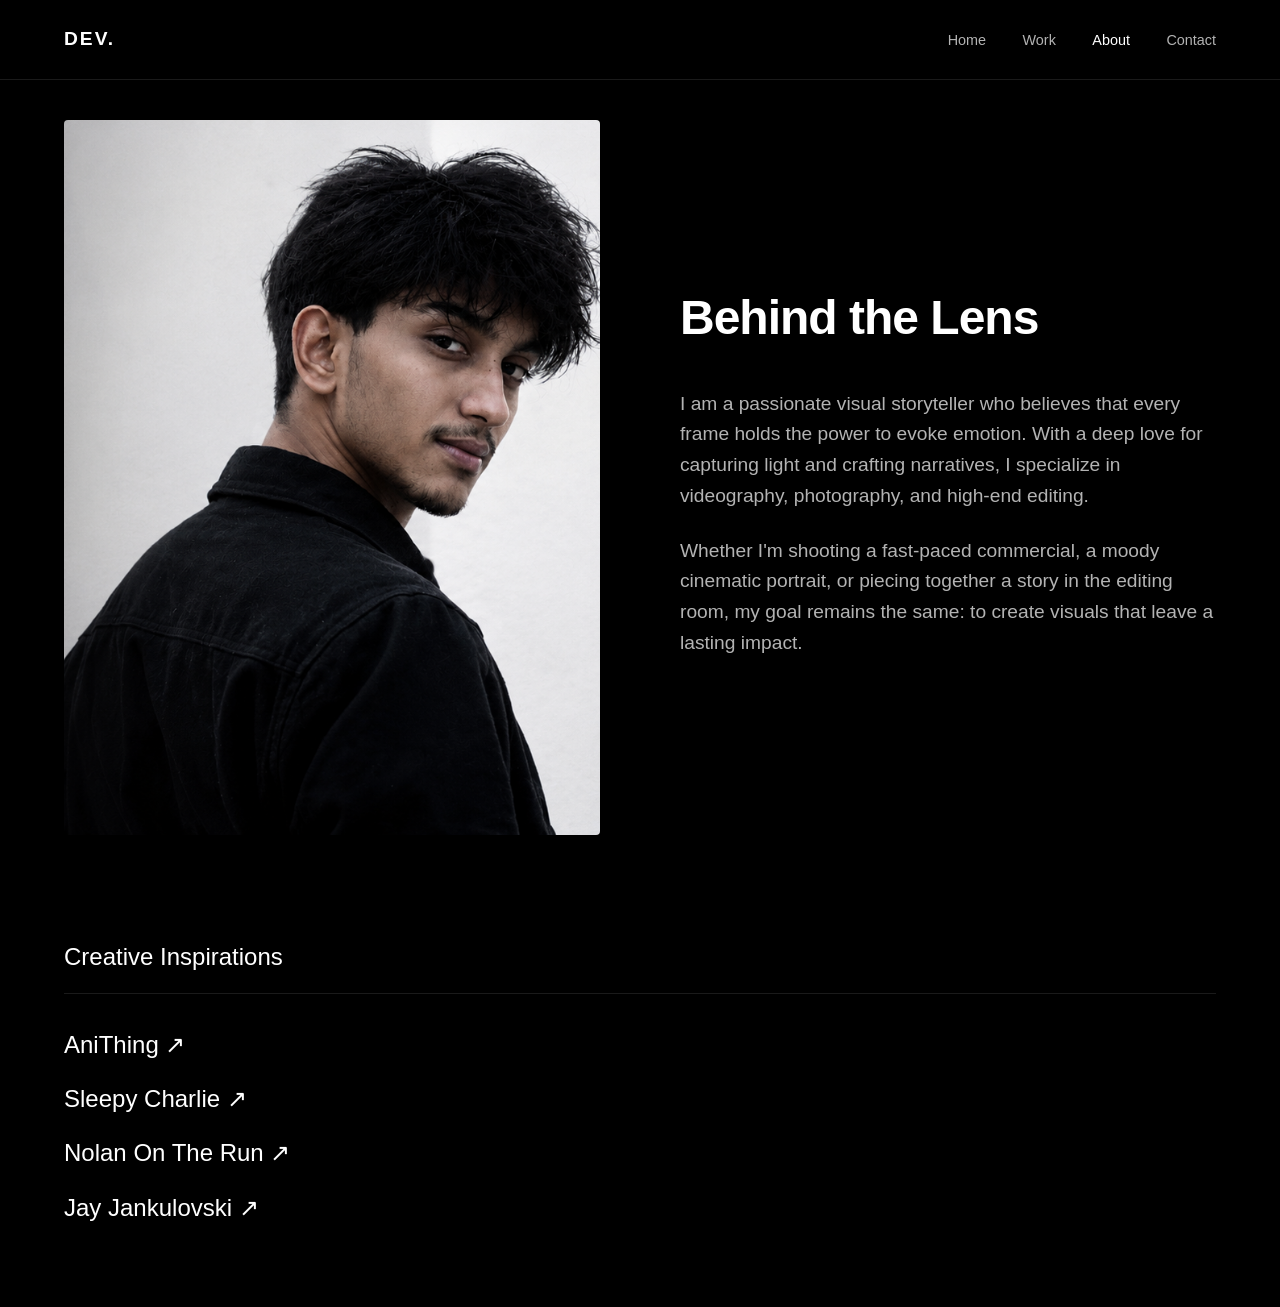
<file: about.html>
<!DOCTYPE html>
<html lang="en">
<head>
    <meta charset="UTF-8">
    <meta name="viewport" content="width=device-width, initial-scale=1.0">
    <title>About | Dev</title>
    <link rel="stylesheet" href="style.css">
    <link rel="icon" type="image/png" href="/fav.png">
</head>
<body>
    <nav class="glass-nav">
        <div class="nav-brand">DEV.</div>
        <div class="nav-links">
            <a href="index.html">Home</a>
            <a href="work.html">Work</a>
            <a href="about.html" class="active">About</a>
            <a href="contact.html">Contact</a>
        </div>
    </nav>

    <main class="page-container">
        <section class="about-section fade-in">
            <div class="about-grid">
                <div class="about-image">
                    <img src="\cropped.png" alt="Portrait of Dev">
                </div>
                <div class="about-text">
                    <h1 class="section-title">Behind the Lens</h1>
                    <p>I am a passionate visual storyteller who believes that every frame holds the power to evoke emotion. With a deep love for capturing light and crafting narratives, I specialize in videography, photography, and high-end editing.</p>
                    <p>Whether I'm shooting a fast-paced commercial, a moody cinematic portrait, or piecing together a story in the editing room, my goal remains the same: to create visuals that leave a lasting impact.</p>
                </div>
            </div>
        </section>

        <section class="inspirations-section fade-in">
            <h2 class="section-subtitle">Creative Inspirations</h2>
            <div class="inspiration-links">
                <a href="https://www.youtube.com/@AniThingFilms" target="_blank" class="inspire-link">AniThing ↗</a>
                <a href="https://www.youtube.com/@sleepycharliee" target="_blank" class="inspire-link">Sleepy Charlie ↗</a>
                <a href="https://www.youtube.com/@NolanOnTheRun" target="_blank" class="inspire-link">Nolan On The Run ↗</a>
                <a href="https://www.youtube.com/@JayJankulovski" target="_blank" class="inspire-link">Jay Jankulovski ↗</a>
            </div>
        </section>
    </main>

    <script src="main.js"></script>
</body>
</html>
</file>
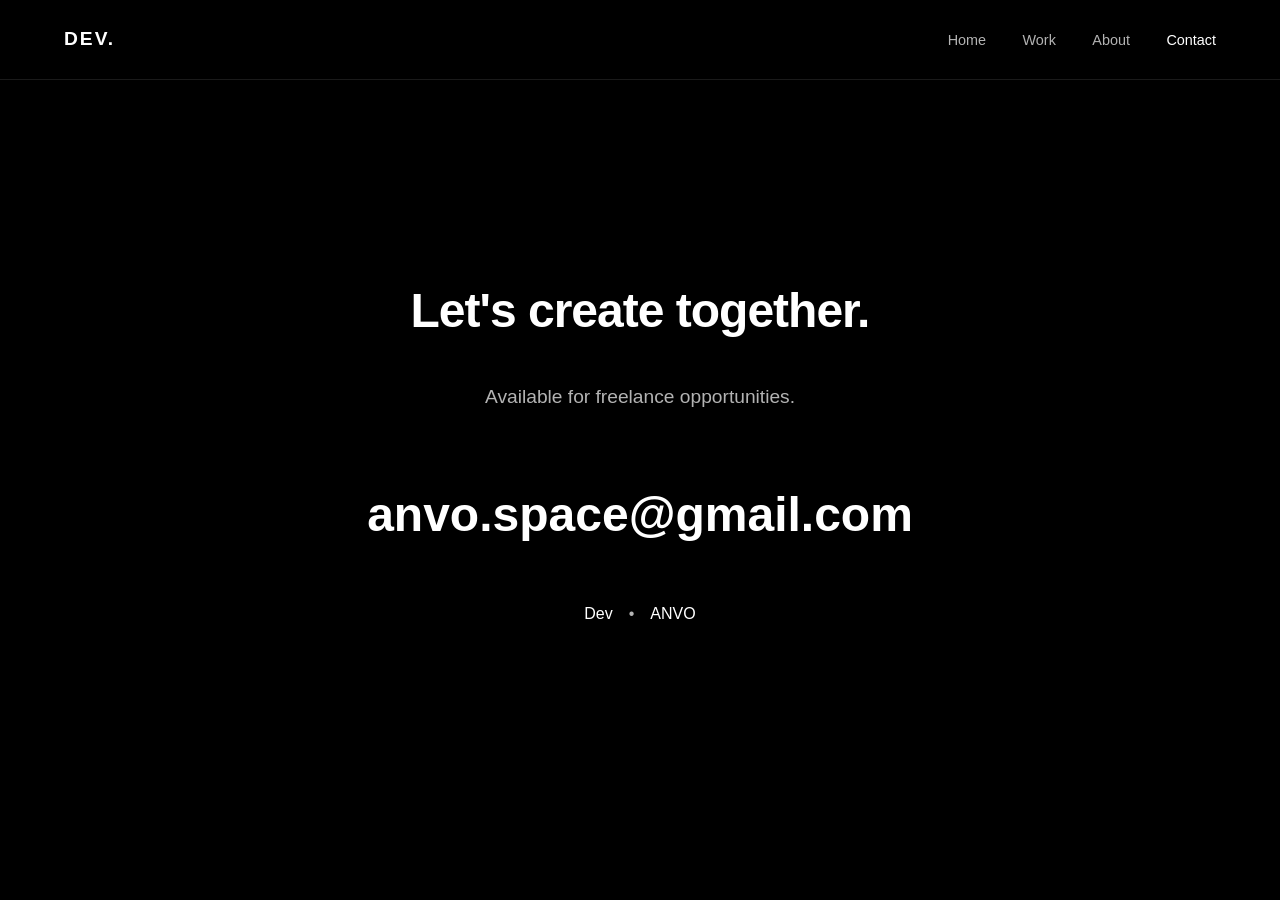
<file: contact.html>
<!DOCTYPE html>
<html lang="en">
<head>
    <meta charset="UTF-8">
    <meta name="viewport" content="width=device-width, initial-scale=1.0">
    <title>Contact | Dev</title>
    <link rel="stylesheet" href="style.css">
    <link rel="icon" type="image/png" href="/fav.png">
</head>
<body class="contact-body">
    <nav class="glass-nav">
        <div class="nav-brand">DEV.</div>
        <div class="nav-links">
            <a href="index.html">Home</a>
            <a href="work.html">Work</a>
            <a href="about.html">About</a>
            <a href="contact.html" class="active">Contact</a>
        </div>
    </nav>

    <main class="contact-container fade-in">
        <h1 class="section-title">Let's create together.</h1>
        <p class="contact-subtitle">Available for freelance opportunities.</p>
        
        <div class="contact-links">
            <a href="mailto:anvo.space@gmail.com" class="big-link">anvo.space@gmail.com</a>
            
            <div class="social-links">
                <a href="https://www.instagram.com/ro4dster/" target="_blank">Dev</a>
                <span class="dot-separator">•</span>
                <a href="https://www.instagram.com/anvo.space/" target="_blank">ANVO</a>
            </div>
        </div>
    </main>

    <script src="main.js"></script>
</body>
</html>
</file>
<file: style.css>
/* --- Variables & Reset --- */
:root {
    --bg-color: #000000;
    --text-primary: #ffffff;
    --text-secondary: rgba(255, 255, 255, 0.7);
    --accent-color: #ffffff;
    --glass-bg: rgba(0, 0, 0, 0.6);
    --glass-border: rgba(255, 255, 255, 0.1);
    --font-main: -apple-system, BlinkMacSystemFont, "Segoe UI", Roboto, Helvetica, Arial, sans-serif;
    --transition: all 0.4s cubic-bezier(0.16, 1, 0.3, 1);
}

* {
    margin: 0;
    padding: 0;
    box-sizing: border-box;
}

html {
    scroll-behavior: smooth;
}

body {
    background-color: var(--bg-color);
    color: var(--text-primary);
    font-family: var(--font-main);
    line-height: 1.6;
    overflow-x: hidden;
    -webkit-font-smoothing: antialiased;
}

/* --- Navigation --- */
.glass-nav {
    position: fixed;
    top: 0;
    width: 100%;
    padding: 1.5rem 5%;
    display: flex;
    justify-content: space-between;
    align-items: center;
    z-index: 1000;
    background: var(--glass-bg);
    backdrop-filter: blur(12px) saturate(180%);
    -webkit-backdrop-filter: blur(12px) saturate(180%);
    border-bottom: 1px solid var(--glass-border);
}

.nav-brand {
    font-size: 1.2rem;
    font-weight: 700;
    letter-spacing: 2px;
}

.nav-links a {
    color: var(--text-secondary);
    text-decoration: none;
    margin-left: 2rem;
    font-size: 0.9rem;
    font-weight: 400;
    transition: var(--transition);
}

.nav-links a:hover, .nav-links a.active {
    color: var(--text-primary);
}

/* --- Hero Section (Home) --- */
.hero {
    position: relative;
    height: 100vh;
    display: flex;
    align-items: center;
    justify-content: center;
    text-align: center;
    padding: 0 5%;
}

.hero-video {
    position: absolute;
    top: 0;
    left: 0;
    width: 100%;
    height: 100%;
    object-fit: cover;
    z-index: -2;
}

.video-overlay {
    position: absolute;
    top: 0;
    left: 0;
    width: 100%;
    height: 100%;
    background: rgba(0, 0, 0, 0.65);
    z-index: -1;
}

.hero-content {
    max-width: 800px;
    z-index: 1;
}

.subheading {
    display: block;
    text-transform: uppercase;
    letter-spacing: 4px;
    font-size: 0.8rem;
    color: var(--text-secondary);
    margin-bottom: 1.5rem;
}

.headline {
    font-size: 4rem;
    font-weight: 700;
    line-height: 1.1;
    letter-spacing: -1px;
    margin-bottom: 1.5rem;
}

.intro {
    font-size: 1.2rem;
    color: var(--text-secondary);
    margin-bottom: 3rem;
    font-weight: 300;
}

/* --- Buttons --- */
.cta-group {
    display: flex;
    gap: 1rem;
    justify-content: center;
}

.btn {
    padding: 1rem 2.5rem;
    text-decoration: none;
    font-size: 0.9rem;
    letter-spacing: 1px;
    border-radius: 30px;
    transition: var(--transition);
}

.btn-primary {
    background: var(--text-primary);
    color: var(--bg-color);
}

.btn-primary:hover {
    background: #e0e0e0;
}

.btn-secondary {
    background: transparent;
    color: var(--text-primary);
    border: 1px solid var(--glass-border);
}

.btn-secondary:hover {
    background: var(--glass-border);
}

/* --- Page Containers --- */
.page-container {
    padding: 120px 5% 80px;
    max-width: 1400px;
    margin: 0 auto;
}

.section-title {
    font-size: 3rem;
    font-weight: 600;
    letter-spacing: -1px;
    margin-bottom: 2rem;
}

/* --- Work Page --- */
.filter-controls {
    margin-bottom: 3rem;
    display: flex;
    gap: 1.5rem;
}

.filter-btn {
    background: none;
    border: none;
    color: var(--text-secondary);
    font-size: 1rem;
    cursor: pointer;
    transition: var(--transition);
}

.filter-btn:hover, .filter-btn.active {
    color: var(--text-primary);
}

.portfolio-grid {
    display: grid;
    grid-template-columns: repeat(auto-fill, minmax(400px, 1fr));
    gap: 2rem;
}

.project-card {
    cursor: pointer;
}

.card-image {
    width: 100%;
    aspect-ratio: 4/5;
    overflow: hidden;
    border-radius: 4px;
    margin-bottom: 1rem;
}

.card-image img {
    width: 100%;
    height: 100%;
    object-fit: cover;
    transition: transform 0.6s cubic-bezier(0.16, 1, 0.3, 1);
}

.project-card:hover .card-image img {
    transform: scale(1.05);
}

.card-info h3 {
    font-size: 1.2rem;
    font-weight: 500;
}

.card-info p {
    color: var(--text-secondary);
    font-size: 0.9rem;
    margin-top: 0.3rem;
}

/* --- About Page --- */
.about-grid {
    display: grid;
    grid-template-columns: 1fr 1fr;
    gap: 5rem;
    align-items: center;
    margin-bottom: 6rem;
}

.about-image img {
    width: 100%;
    border-radius: 4px;
    aspect-ratio: 3/4;
    object-fit: cover;
}

.about-text p {
    font-size: 1.2rem;
    color: var(--text-secondary);
    margin-bottom: 1.5rem;
    font-weight: 300;
}

.section-subtitle {
    font-size: 1.5rem;
    font-weight: 500;
    margin-bottom: 2rem;
    border-bottom: 1px solid var(--glass-border);
    padding-bottom: 1rem;
}

.inspiration-links {
    display: flex;
    flex-direction: column;
    gap: 1rem;
}

.inspire-link {
    color: var(--text-primary);
    text-decoration: none;
    font-size: 1.5rem;
    font-weight: 300;
    transition: var(--transition);
    display: inline-block;
    width: fit-content;
}

.inspire-link:hover {
    color: var(--text-secondary);
    transform: translateX(10px);
}

/* --- Contact Page --- */
.contact-body {
    display: flex;
    flex-direction: column;
    min-height: 100vh;
}

.contact-container {
    flex: 1;
    display: flex;
    flex-direction: column;
    justify-content: center;
    align-items: center;
    text-align: center;
    padding: 0 5%;
}

.contact-subtitle {
    color: var(--text-secondary);
    font-size: 1.2rem;
    margin-bottom: 4rem;
}

.big-link {
    display: block;
    font-size: 3rem;
    color: var(--text-primary);
    text-decoration: none;
    font-weight: 600;
    margin-bottom: 3rem;
    transition: var(--transition);
}

.big-link:hover {
    color: var(--text-secondary);
}

.social-links {
    display: flex;
    gap: 1rem;
    align-items: center;
    justify-content: center;
}

.social-links a {
    color: var(--text-primary);
    text-decoration: none;
    font-size: 1rem;
    transition: var(--transition);
}

.social-links a:hover {
    color: var(--text-secondary);
}

.dot-separator {
    color: var(--text-secondary);
}

/* --- Animations & Utilities --- */
.fade-in {
    opacity: 0;
    transform: translateY(30px);
    transition: opacity 1s ease-out, transform 1s ease-out;
}

.fade-in.appear {
    opacity: 1;
    transform: translateY(0);
}

/* --- Responsive Design --- */
@media (max-width: 900px) {
    .headline { font-size: 3rem; }
    .about-grid { grid-template-columns: 1fr; gap: 3rem; }
    .big-link { font-size: 2rem; }
}

@media (max-width: 600px) {
    .glass-nav { flex-direction: column; gap: 1rem; padding: 1rem 5%; }
    .nav-links { margin-left: 0; display: flex; gap: 1rem; flex-wrap: wrap; justify-content: center; }
    .nav-links a { margin-left: 0; }
    .headline { font-size: 2.2rem; }
    .cta-group { flex-direction: column; }
    .portfolio-grid { grid-template-columns: 1fr; }
    .filter-controls { flex-wrap: wrap; }
}
</file>
